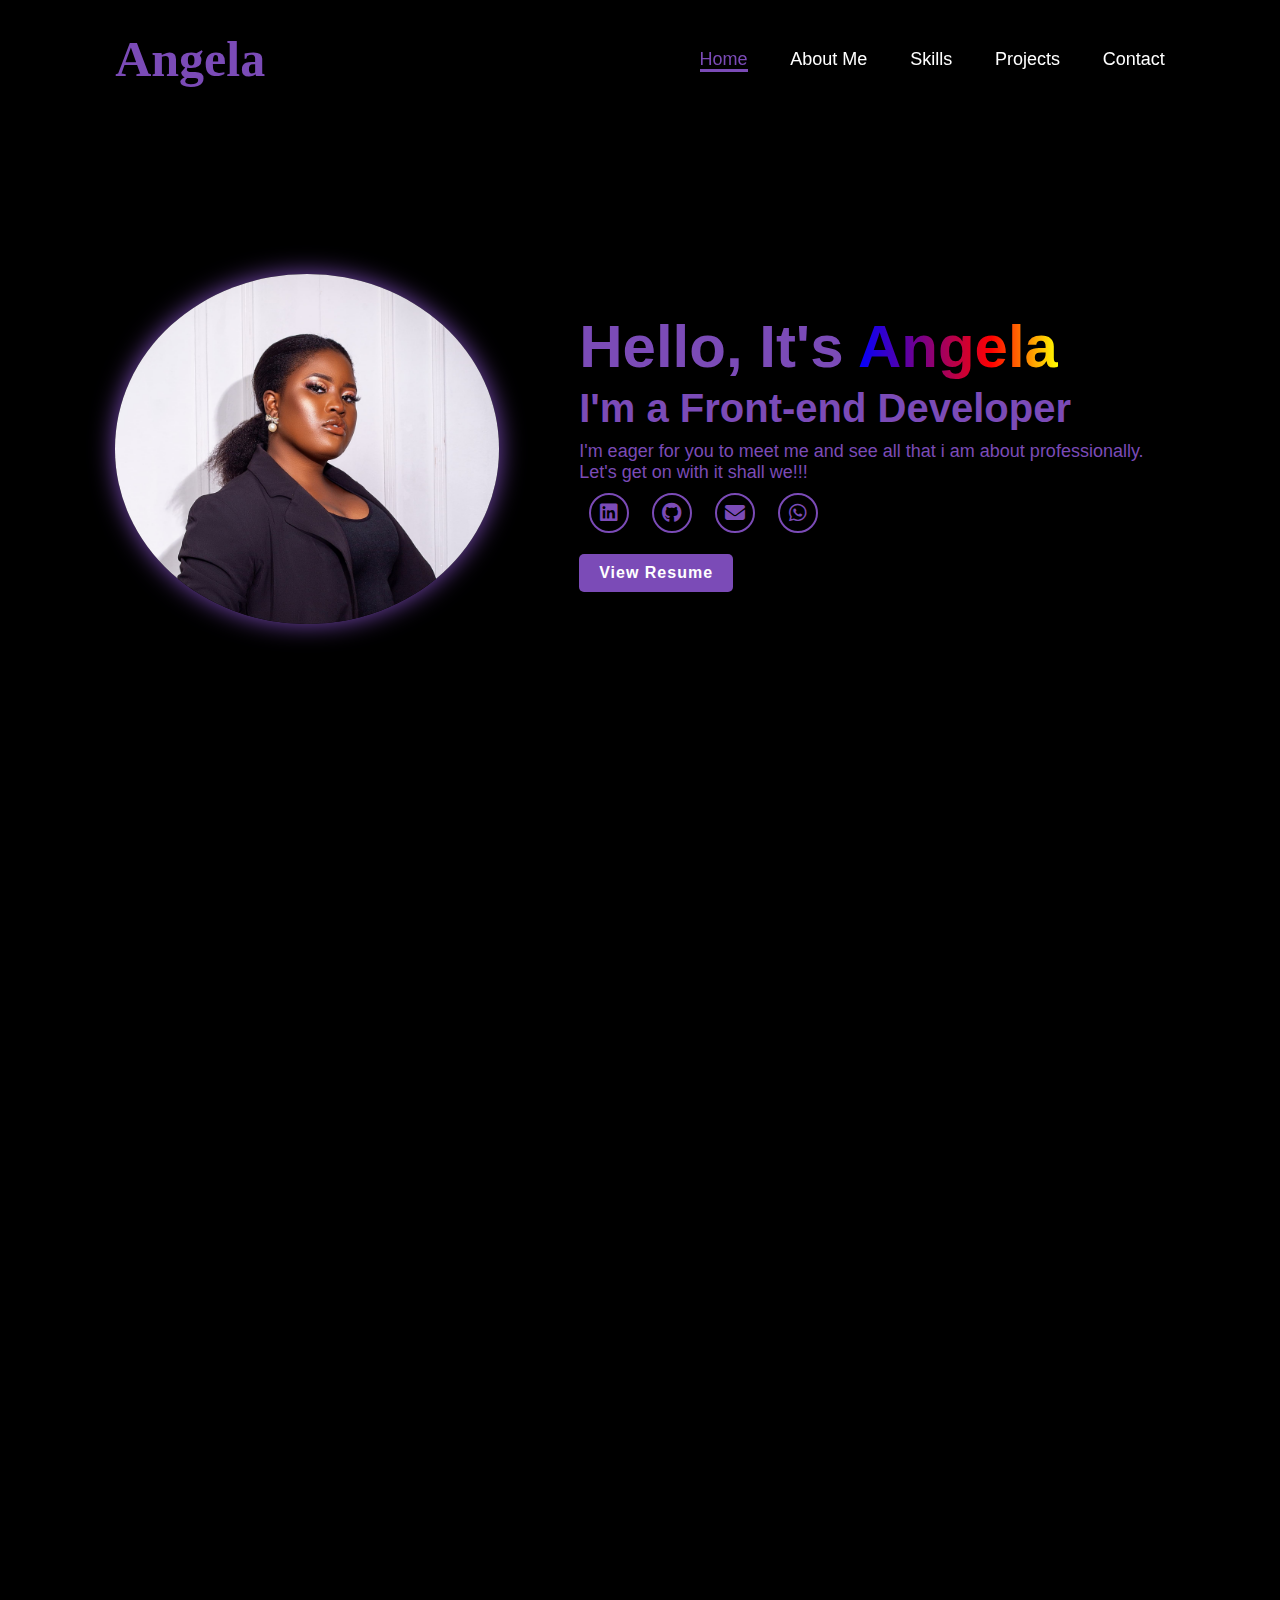
<file: index.html>
<!DOCTYPE html>
<html lang="en">
<head>
    <meta charset="UTF-8">
    <meta name="viewport" content="width=device-width, initial-scale=1.0">
    <title>Portfolio</title>
    <link rel="stylesheet" href="https://cdnjs.cloudflare.com/ajax/libs/font-awesome/6.7.2/css/all.min.css"
     integrity="sha512-Evv84Mr4kqVGRNSgIGL/F/aIDqQb7xQ2vcrdIwxfjThSH8CSR7PBEakCr51Ck+w+/U6swU2Im1vVX0SVk9ABhg==" 
     crossorigin="anonymous" referrerpolicy="no-referrer" />
     <link rel="stylesheet" href="https://fontawesome.com/icons/envelope?f=classic&s=solid">
     <link rel="stylesheet" href="portfolio.css">
     <script src="portfolio.js"></script>
</head>
<body>
    <header class="header">
        <a href="#home" class="logo">Angela</a>

        <nav class="navbar">
            <a href="#home" class="active">Home</a>
            <a href="#about">About Me</a>
            <a href="#skills">Skills</a>
            <a href="#project">Projects</a>
            <a href="#contact">Contact</a>
        </nav>
        
    </header>
    <section class="home" id="home">
        <div class="home-img">
            <img src="portfolio.jpeg" alt="profile">
        </div>
        <div class="home-content">
            <h1>Hello, It's <span class="Angela">Angela</span></h1>
          <h3 class="typing-text">I'm a <span></span></h3> 
          <p>I'm eager for you to meet me and see all that i am about professionally. Let's get on with it shall we!!!</p>
            
            <div class="social-icon">
                <a href="https://linkedin.com/in/thomasangella"><i class="fa-brands fa-linkedin"></i></a>
                <a href="https://github.com/Garnettella"><i class="fa-brands fa-github"></i></a>
                <a href="dthomasangella@gmail.com"><i class="fa-solid fa-envelope"></i></a>
                <a href="https://wa.link/rcakxe"><i class="fa-brands fa-whatsapp"></i></a>
            </div><br>
            <a href="https://docs.google.com/document/d/13uKfQvZwGHI8sdqlOBN1PXFvlo1A-QFR/edit?usp=sharing&ouid=118090036973229704833&rtpof=true&sd=true" class="btn">View Resume</a>
        </div> 
    </section>
    <section class="about reveal" id="about">
        <h2 class="heading">About Me</h2>
        <div class="container">
            <div class="about-content reveal">
                <div class="about-img reveal">
                    <img src="Profile2.jpg" alt="Thomas Angela Chioma">
                </div>
                <div class="about-text reveal">
                    <h3>Hi! I'm Thomas Angela Chioma</h3>
                    <p>
                        I'm a passionate front-end developer who loves turning ideas into clean, responsive, and user-friendly web experiences. 
                        My expertise includes:
                    </p>
                    <ul>
                        <li>Front-end Development - JavaScript, React.js, HTML, CSS, Bootstrap</li>
                        <li>UI/UX Design -Figma, Wireframing, User-Centered Design</li>
                        <li>Problem-Solving & Innovation - Always learning and experimenting</li>
                        <li>Collaboration & Mentorship - Helping others grow in tech</li>
                    </ul>
                    <p>
                        I believe in the power of technology to solve problems and create impact. 
                        When I'm not coding, you'll find me exploring new tech trends, watching web series, or mentoring aspiring developers.
                    </p>
                    <p>
                        Let's connect and build something amazing together!
                    </p>
                    <a href="#contact" class="btn reveal">Contact Me</a>
                </div>
            </div>
        </div>
    </section>
        
    <section class="skills reveal " id="skills">
        <h2 class="heading" style="color: var(--main-color);">Skills</h2>
        <div class="container">
            <div class="row reveal" id="skillscontainer">
                <div class="bar">
                    <img src="javascript.png" alt="JavaScript">
                    <span>JavaScript</span>
                </div>
                <div class="bar">
                    <img src="react.png" alt="React.js">
                    <span>React.js</span>
                </div>
                <div class="bar">
                    <img src="html.png" alt="HTML">
                    <span>HTML</span>
                </div>
                <div class="bar">
                    <img src="CSS.png" alt="CSS">
                    <span>CSS</span>
                </div>
                <div class="bar">
                    <img src="Bootstrap.webp" alt="Bootstrap">
                    <span>Bootstrap</span>
                </div>
                <div class="bar">
                    <img src="figma.jpg" alt="Figma">
                    <span>Figma</span>
                </div>
                <div class="bar">
                    <img src="SQL.png" alt="SQL">
                    <span>SQL</span>
                </div>
            </div>
        </div>
    </section>
    
   <section class="project reveal" id="project">
    <h2 class="heading">Projects</h2> 
    <div class="container work">
        <div class="project-grid reveal">
            <div class="project-item">
                <a 
href=  "https://garnettella.github.io/School-website/" class="link">
        <img src="sign-up.png" alt="TA Coding School">
                    <h3>TA Coding School</h3>
                </a>
            </div>
            <div class="project-item">
                <a href="https://garnettella.github.io/pokedexx/" class="link">
  <img src="pokedex.jpeg" alt="Pokemon Character Cards">
                    <h3>Pokémon Character Cards</h3>
                </a>
            </div>
            <!-- <div class="project-btn">
                <a href="#" class="btn reveal">View More Projects</a>
            </div> -->
        </div>
    </div>
</section>

  
   <section class="contact reveal" id="contact">
    <h2 class="heading" style="color: var(--main-color);">Get in Touch</h2>
    
    <div class="contact-container">
        <div class="contact-info reveal">
            <p>Have a project in mind? Let's talk! Fill in the form or reach out via email or social media.</p>
            <p><i class="fa-solid fa-envelope"></i> <a href="mailto:dthomasangella@gmail.com">dthomasangella@gmail.com</a></p>
            <p><i class="fa-solid fa-phone"></i> +234 902 302 7700</p>
            <p><i class="fa-brands fa-linkedin"></i> <a href="https://linkedin.com/in/thomasangella">LinkedIn</a></p>
        </div>

        <form action="https://formspree.io/f/mzzeeeyd" method="POST" class="contact-form">
            <div class="input-box reveal">
                <label for="name">Name</label>
                <input type="text" id="name" name="name" placeholder="Your Name" required>
            </div>

            <div class="input-box reveal">
                <label for="email">Email</label>
                <input type="email" id="email" name="email" placeholder="Your Email" required>
            </div>

            <div class="input-box reveal">
                <label for="phone">Phone</label>
                <input type="tel" id="phone" name="phone" placeholder="Your Phone Number">
            </div>

            <div class="input-box reveal">
                <label for="message">Message</label>
                <textarea id="message" name="message" rows="4" placeholder="Your Message" required></textarea>
            </div>

            <button type="submit" class="btn">Send Message</button>
        </form>
    </div>
</section>
</body>
</html>
</file>
<file: portfolio.css>
@import url("https://fonts.googleapis.com/css2?family=Montserrat:wght@300;400;500;600;700&display=swap");
@import url("https://fontawesome.com/icons/envelope?f=classic&s=solid");

*{
    margin: 0;
    padding: 0;
    box-sizing: border-box;
    text-decoration: none;
    border: none;
    outline: none;
    scroll-behavior: smooth;
    font-family: 'poppins', sans-serif;
}
html{
    font-size: 62.5%;
}
:root{
    --bg-color:#000000;
    --second-bg-color:#161616;
    --text-color:#fff;
    --main-color:#7b4bb7;
}
body{
    background-color: var(--bg-color);
}
.Angela {
    background: linear-gradient(to right, blue, purple, red, yellow);
    background-clip: text;
    color: transparent;
}
html {
    scroll-behavior: smooth;
}

html::-webkit-scrollbar{
    width: 0.8rem;
}
html::-webkit-scrollbar-track{
    background: var(--bg-color);
}
html::-webkit-scrollbar-thumb{
    background: var(--main-color);
}
header{
    position: fixed;
    top: 0;
    left: 0;
    width: 100%;
    padding: 3rem 9%;
    background: rgba(0, 0, 0, 0.7);
    filter: drop-shadow(10px);
    display: flex;
    justify-content: space-between;
    align-items: center;
    z-index: 100;
}  
/* .navbar{
    position: fixed;
    top: 0;
    left: 0;
    width: 100%;
    padding: 3rem 9%;
    background: rgba(0, 0, 0, 0.7);
    filter: drop-shadow(10px);
    display: flex;
    justify-content: space-between;
    align-items: center;
     z-index: 100;
} */
.logo{
    font-size: 5rem;
    color: var(--main-color);
    font-weight: 800;
    cursor: pointer;
    transition: 0.5s ease;
    font-family: Brush Script MT, cursive;
}
.logo:hover{
    transform: scale(1.1);
}
.navbar a {
    font-size: 1.8rem;
color: var(--text-color);
margin-left: 4rem;
font-weight: 500;
transition: 0.3s ease;
border-bottom: 3px solid transparent;
}
.navbar a:hover,
.navbar a.active {
    color: var(--main-color);
    border-bottom: 3px solid var(--main-color);
}
#menu-icon {
    font-size: 3.6rem;
    color: var(--main-color);
    display: none;
}
@media (max-width:995px) {
    #menu-icon{
        display: block;
    }   
    .navbar{
        position: absolute;
        top: 100%;
        left: 0;
        width: 40%;
        border-left: 3px solid var(--main-color);
        border-bottom: 3px solid var(--main-color);
        border-bottom-left-radius: 2rem;
        padding: 1rem 3%;
        background-color: var(--second-bg-color);
        border-top: 0.1rem solid rgba(0, 0, 0, 0.1);
        display: none;      
    }
    .navbar.active{
        display: block;
    }
    .navbar a {
        display: block;
        font-size: 2rem;
        margin: 3rem 0 ;
    }
    .navbar a:hover,
    .navbar a.active {
        padding: 1rem;
        border-radius: 0.5rem;
        border-bottom: 0.5rem solid var(--main-color);
    }
}
.heading{
    font-family: Brush Script MT, cursive;
    color:var(--bg-color);
    font-size: 5rem;
}
section{
min-height: 100vh;
padding: 5rem 9% 5rem;
}
.home {
    display: flex;
    justify-content: center;
    align-items: center;
    gap: 8rem;
    background: var(--bg-color) ;
}
.home .home-content h1{
    font-size: 6rem;
    font-weight: 700;
    line-height: 1.3;
    color: #7b4bb7;
}
span{
 color: var(--main-color);    
}
.home-content h3 {
    font-size: 4rem;
    margin-bottom: 1rem;
    font-weight: 700;
    color: #7b4bb7;
}
.home-img {
    border-radius: 50%;
}
.home-img img {
    position: relative;
    width: 30vw;
    border-radius: 50%;
    box-shadow: 0 0 25px var(--main-color);
    cursor: pointer;
}
.home-img img:hover{
    transform: scale(1.01);
    filter: drop-shadow(0 0 25px var(--main-color));
}
.home-content p {
    font-size: 1.8rem;
    font-weight: 500;
    color: #7b4bb7;
}
.social-icon a {
    display: inline-flex;
    justify-content: center;
    align-items: center;
    width: 4rem;
    height: 4rem;
    background: transparent ;
    border: 0.2rem solid var(--main-color);
    font-size: 2rem;
    border-radius: 50%;
    color: var(--main-color);
    margin: 10px;
    transition: 0.3s ease;
}
.social-icon a:hover {
    color: black;
    transform: scale(1.3) translateY(-5px);
    background:var(--main-color);
    box-shadow: 0 0 25px var(--main-color);
}
.btn {
    display: inline-block;
    padding: 1rem 2.8rem;
    background: var(--bg-color);
    border-radius: 4rem;
    font-size: 1.6rem;
    color: var(--main-color);
    border: 2px solid var(--main-color);
    letter-spacing: 0.1rem;
    font-weight: 600;
    transition: 0.3s ease;
    cursor: pointer;
}
.btn:hover{
    transform: scale(1.03);
    background-color: solid var(--main-color);
    color:black;
    box-shadow: 0 0 25px var(--main-color);
}
.typing-text{
    font-size: 34px;
    font-weight: 600;
    min-width: 280px;
}
.typing-text span{
    position: relative;
}
.typing-text span::before {
content: 'Front-end Developer';
color: var(--main-color);
animation: words 20s infinite;
}
/* .typing-text span::after{
 content: '';
 background: var(--bg-color); 
 position: absolute;
 width: calc(100% + 8px);
 height: 100%;
 border-left: 3px solid  var(--bg-color);
 right: -8;  
 animation: cursor 0.6s infinite, typing 20s steps(14) infinite;
}
@keyframes cursor {
    to {
        border-left: 3px solid var(--main-color);
    }
}
@keyframes words {
    
} */
@media (max-width:1000px){
    .home {
        gap:4rem;
    }
}
@media (max-width:1000px){
    .home {
        flex-direction: column;
        margin : 5rem 4rem;
    }
    .home .home-content h3 {
        font-size: 2.5rem;
    }
    .home-content h1 {
        font-size: 5rem;
    }
    .home-img img {
        width: 70vw;
        margin-top: 4rem;
    }
}
.about {
    padding: 50px 10%;
    text-align: center;
    background: var(--main-color);
}

.about-content {
    display: flex;
    align-items: center;
    justify-content: center;
    flex-wrap: wrap;
    gap: 30px;
}

.about-img img {
    width: 300px;
    height: 350px;
    border-radius: 10%;
    object-fit: cover;
    border: 3px solid var(--main-color);
    transform: scale(1.1);
    margin-left: -100px;
}

.about-text {
    max-width: 600px;
    text-align: left;
}

.about-text h3 {
    font-size: 24px;
    color: var(--main-color);
}

.about-text p {
    font-size: 16px;
    margin: 10px 0;
    line-height: 1.6;
}

.about-text ul {
    list-style: none;
    padding: 0;
}

.about-text ul li {
    font-size: 16px;
    margin-bottom: 8px;
    display: flex;
    align-items: center;
}

.about-text ul li::before {
    content: "✔";
    margin-right: 8px;
    color: var(--bg-color);
    font-weight: bold;
}

.about .btn {
    display: inline-block;
    margin-top: 10px;
    padding: 10px 20px;
    color: #fff;
    text-decoration: none;
    border-radius: 5px;
    transition: 0.3s;
    background: var(--bg-color);
}
 .btn:hover  {
    background: #f82777;
}
.reveal {
    opacity: 0;
    transform: translateY(50px);
    transition: all 0.8s ease-in-out;
}

.reveal.active {
    opacity: 1;
    transform: translateY(0);
}
.skills .container{
    background: #e1352c54;
    color: var(--text-color);
    border-radius: 1rem;
    padding: 2rem;
    max-width: 900px;
    width: 90%;
    margin: auto;
    text-align: center;
}
.bar img{
    width: 60px;
    height: 60px;
    object-fit: cover;
    border-radius:10px;
    margin-bottom: 10px;
}
.bar {
    border-radius: 10px;
    box-shadow: 0px 4px 8px rgb(0, 0, 0, 0.1);
     text-align: center;
     background: var(--bg-color);
    padding: 15px;
    cursor: pointer;
    transition: transform 0.3s ease-in-out, box-shadow 0.3s ease-in-out;
}
 .skills .container .bar:hover {
    box-shadow: 0 4px 10px var(--main-color);  
    transform: scale(1.05); 
} 

#skillscontainer {
    display: grid;
    grid-template-columns: repeat(auto-fit, minmax(120px, 1fr)); /* Auto-arrange */
    gap: 20px;
    justify-content: center;
    align-items: center;
    margin-top: 20px;
}

.bar span {
    font-size: 1.2rem;
    font-weight: 500;
    font-family: "Poppins", sans-serif;
}
.project { 
    background: var(--main-color);
    display: flex;
    flex-direction: column; 
    align-items: center;
    gap: 50px;
    padding: 40px 20px; 
    min-height: auto;
}

.project-grid {
    display: grid;
    grid-template-columns: repeat(auto-fit, minmax(250px, 1fr)); 
    gap: 20px;
    justify-items: center;
    padding: 20px 0;
}
.project-item {
    text-align: center;
    padding: 15px;
    border-radius: 10px;
    transition: transform 0.3s ease-in-out, box-shadow 0.3s ease-in-out;
}
.project-item img {
    width: 100%;
    height: auto; 
    max-height: 200px;
    object-fit: cover;
}

.project-item h3 {
    margin-top: 10px;
    font-size: 1.5rem;
    color: var(--bg-color);
}
.project-item:hover img {
    transform: translateY(-5px);
    box-shadow: 0px 10px 20px rgba(0, 0, 0, 0.1);
}
.project-item img {
    transition: transform 0.3s ease-in-out;
}
.project-item h3 {
    transition: color 0.3s ease-in-out;
}
.project-item:hover h3 {
    color: #fff;
}
@media (max-width: 768px) {
    .project-grid {
        grid-template-columns: 1fr;
    }

    .project-item {
        width: 90%;
    }
}
@media (max-width: 1024px) {
    .project-grid {
        grid-template-columns: repeat(auto-fit, minmax(200px, 1fr));
        gap: 15px;
    }
}

@media (max-width: 768px) {
    .project-grid {
        grid-template-columns: 1fr;
    }

    .project-item {
        width: 100%; 
        padding: 10px;
    }
}

.project-btn {
    text-align: center;
    margin-top: 2px;
}
.project-btn .btn {
    display: inline-block;
    border-radius: 5px;
    color: #fff;
    padding: 10px 20px;
    border-radius: 5px;
    text-decoration: none;
    background: #000000;
    width: 80%;
    max-width: 200px; 
    text-align: center;
}
@media (max-width: 480px) {
    .project-btn .btn {
        width: 100%;
    }
}
.project-btn .btn:hover {
    background: #f82777;
}
.contact {
    padding: 50px 10%;
    background: #fff;
    background-image:linear-gradient(rgba(0,0,0,0.80),rgba(0,0,0,0.80)), url("background7.jpg");
    text-align: center;
    color: var(--main-color);
}

.contact-container {
    display: flex;
    flex-wrap: wrap;
    justify-content: space-between;
    align-items: center;
    gap: 20px;
}

.contact-info {
    flex: 1;
    max-width: 400px;
    text-align: left;
}

.contact-info p {
    margin: 10px 0;
    font-size: 18px;
}

.contact-info a {
    color: var(--main-color);
    text-decoration: none;
    font-weight: bold;
}

.contact-form {
    flex: 1;
    max-width: 500px;
    /* background: var(--bg-color); */
    padding: 20px;
    border-radius: 10px;
    box-shadow: 0 0 10px rgba(0, 0, 0, 0.1);
}

.input-box {
    margin-bottom: 15px;
    text-align: left;
}

.input-box label {
    font-weight: bold;
    display: block;
    margin-bottom: 5px;
}

.input-box input, 
.input-box textarea {
    width: 100%;
    padding: 10px;
    border: 1px solid #ccc;
    border-radius: 5px;
}

.input-box input:hover, 
.input-box textarea:hover {
    transform: scale(1.05);
    filter: drop-shadow(0 0 25px var(--main-color));
}

.btn {
    display: inline-block;
    padding: 10px 20px;
    background: var(--main-color);
    color: #fff;
    border: none;
    border-radius: 5px;
    cursor: pointer;
    font-size: 16px;
}

.btn:hover {
    background: #f82777;
}
</file>
